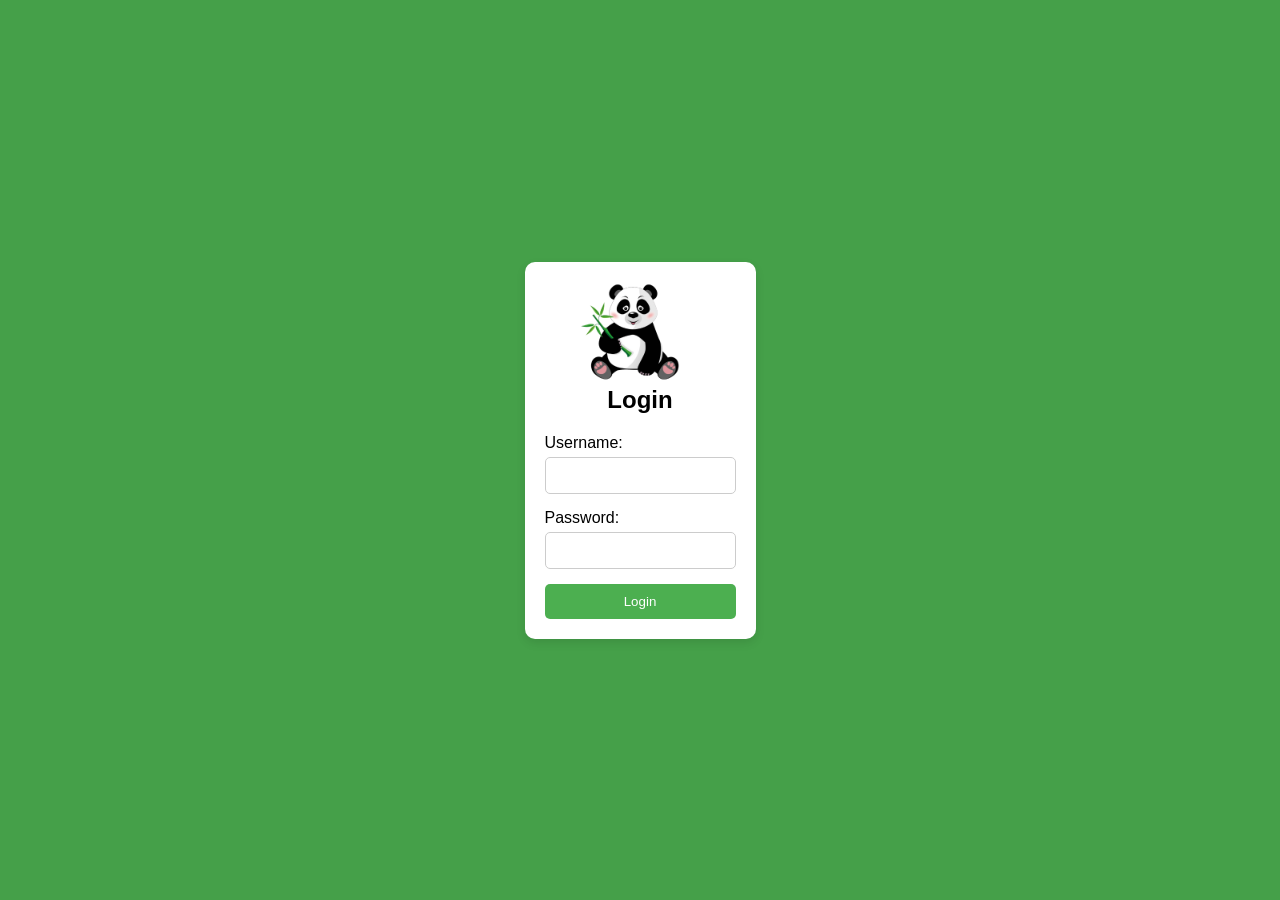
<file: Index.html>
<!DOCTYPE html>
<html lang="en">
<head>
    <meta charset="UTF-8">
    <meta name="viewport" content="width=device-width, initial-scale=1.0">
    <title>Login Page</title>
    <link rel="stylesheet" href="birth.css">
</head>
<body>
    <div class="login-container">
        <img src="Images/Page-001.png" alt="" width="100px" height="100px">
        <h2>Login</h2>
        <form id="loginForm" onsubmit="return validateLogin()">
            <div class="input-group">
                <label for="username">Username:</label>
                <input type="text" id="username" name="username" required>
            </div>
            <div class="input-group">
                <label for="password">Password:</label>
                <input type="password" id="password" name="password" required>
            </div>
            <button type="submit" class="login-btn">Login</button>
        </form>
        <div id="error-message" class="error"></div>
    </div>

    <script src="birth.js"></script>
</body>
</html>
</file>
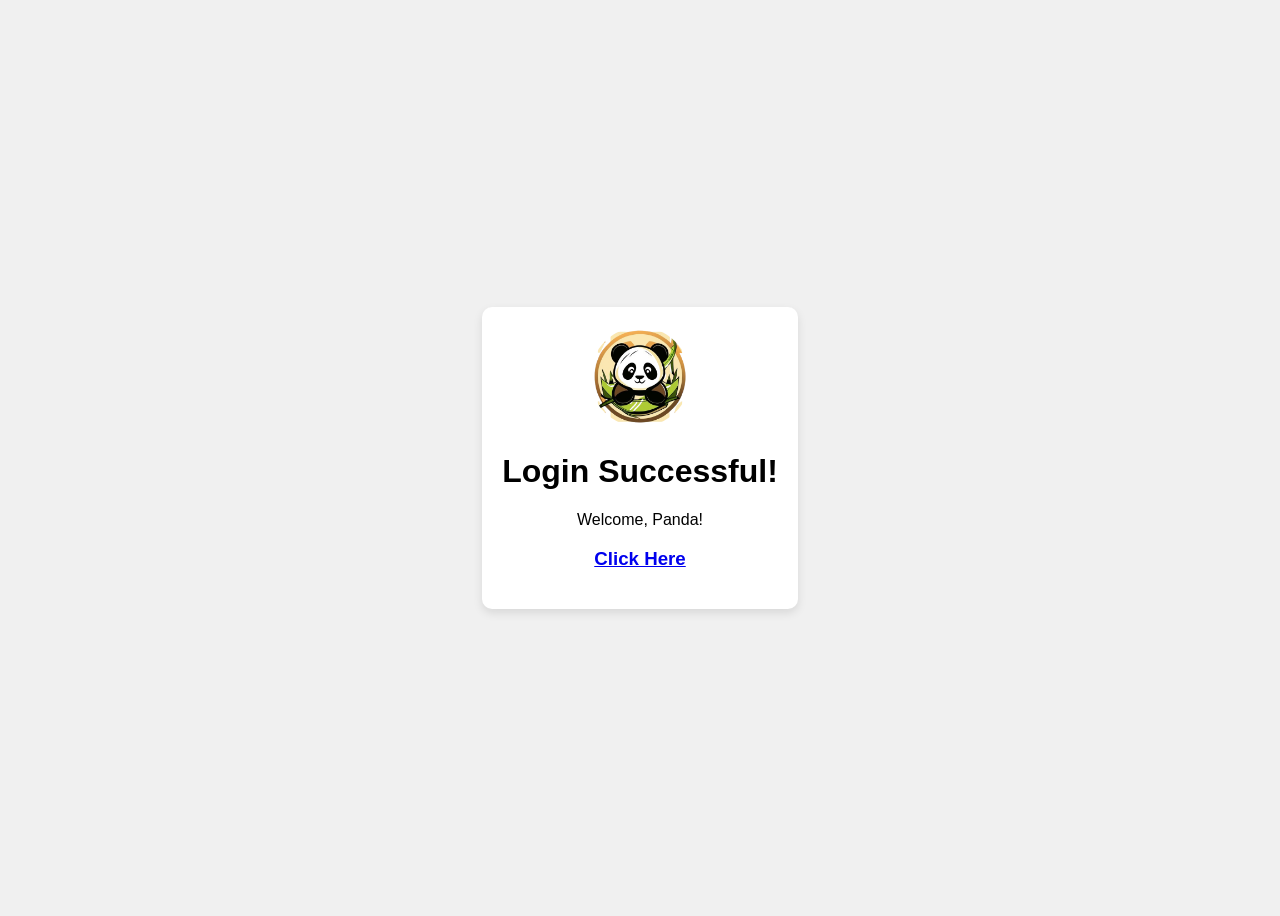
<file: birth-2.html>
<!DOCTYPE html>
<html lang="en">
<head>
    <meta charset="UTF-8">
    <meta name="viewport" content="width=device-width, initial-scale=1.0">
    <title>Success</title>
    <style>
        body {
            font-family: Arial, sans-serif;
            background-color: #f0f0f0;
            display: flex;
            justify-content: center;
            align-items: center;
            height: 100vh;
            animation-name: panda;
            animation-duration: 5s;
            animation-iteration-count: infinite;
        }
        @keyframes panda
        {
    0%
    {
        background-color: #45a049;
    }
    20%
    {
        background-color: burlywood;
    }
    40%
    {
        background-color: cadetblue;
    }
    60%
    {
        background-color: darkcyan;
    }
    80%
    {
        background-color: darkmagenta;
    }
    100%
    {
        background-color: darkgoldenrod;
    }
    
        }

        .success-message {
            background-color: white;
            padding: 20px;
            border-radius: 10px;
            box-shadow: 0 4px 10px rgba(0, 0, 0, 0.1);
            text-align: center;
        }
        img
        {
            border-radius: 50px;
        }
    </style>
</head>
<body>
    <div class="success-message">
        <img src="Images/Page-1.png" alt="" width="100px" height="100px">
        <h1>Login Successful!</h1>
        <p>Welcome, Panda!</p>
        <a href="birth03.html"><h3>Click Here</h3></a>
    </div>
</body>
</html>
</file>
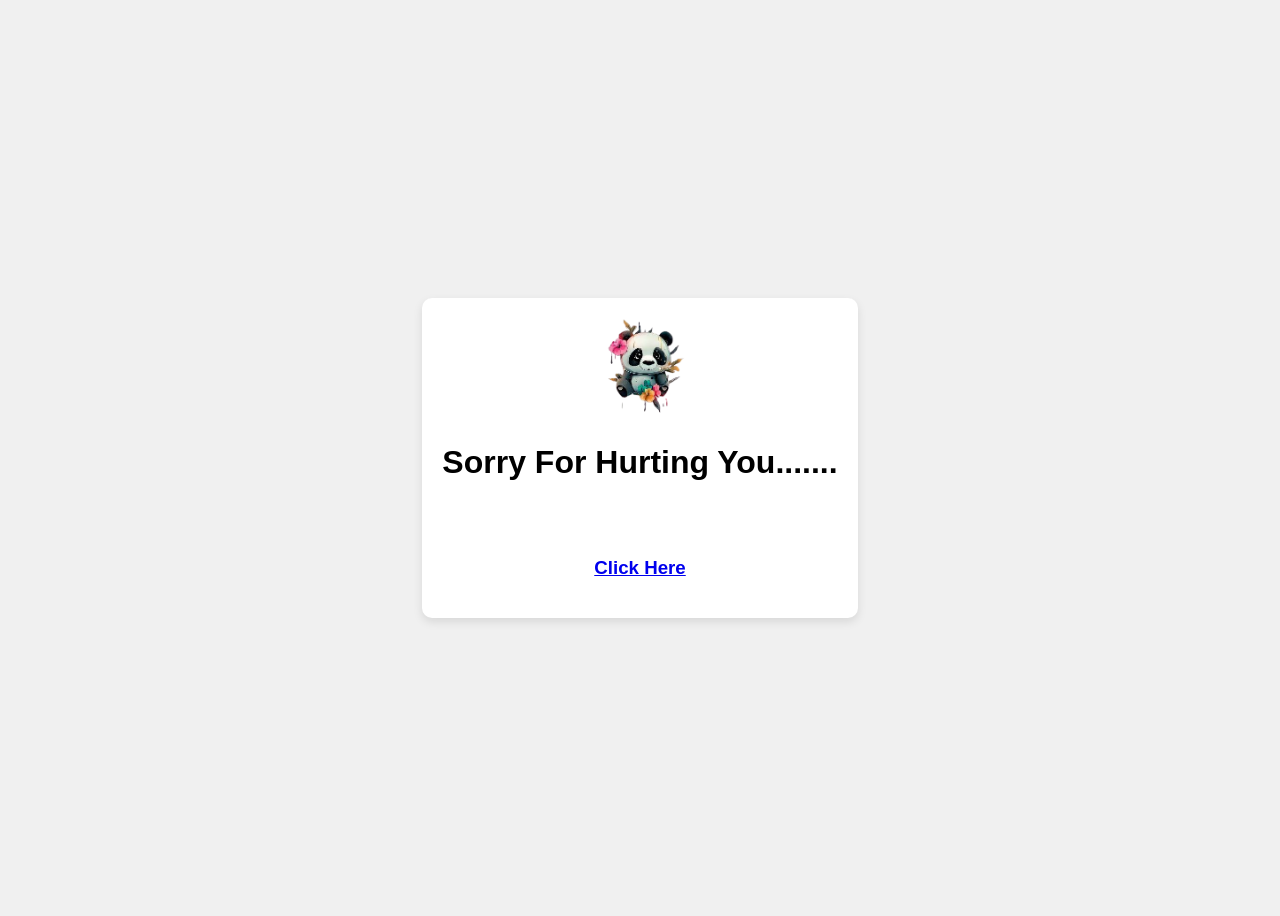
<file: birth-4.html>
<!DOCTYPE html>
<html lang="en">
<head>
    <meta charset="UTF-8">
    <meta name="viewport" content="width=device-width, initial-scale=1.0">
    <title>Happy</title>
    <style>
        body {
            font-family: Arial, sans-serif;
            background-color: #f0f0f0;
            display: flex;
            justify-content: center;
            align-items: center;
            height: 100vh;
            animation-name: panda;
            animation-duration: 5s;
            animation-iteration-count: infinite;
        }
        @keyframes panda
        {
    0%
    {
        background-color: #45a049;
    }
    20%
    {
        background-color: burlywood;
    }
    40%
    {
        background-color: cadetblue;
    }
    60%
    {
        background-color: darkcyan;
    }
    80%
    {
        background-color: darkmagenta;
    }
    100%
    {
        background-color: darkgoldenrod;
    }
    
        }

        .success-message {
            background-color: white;
            padding: 20px;
            border-radius: 10px;
            box-shadow: 0 4px 10px rgba(0, 0, 0, 0.1);
            text-align: center;
        }
    </style>
</head>
<body>
    <div class="success-message">
        <img src="Images/Page-2.png" alt="" width="100px" height="100px">
       <h1>Sorry For Hurting You.......</h1><br><br>
        <a href="birth-5.html"><h3>Click Here</h3></a>
    </div>
</body>
</html>
</file>
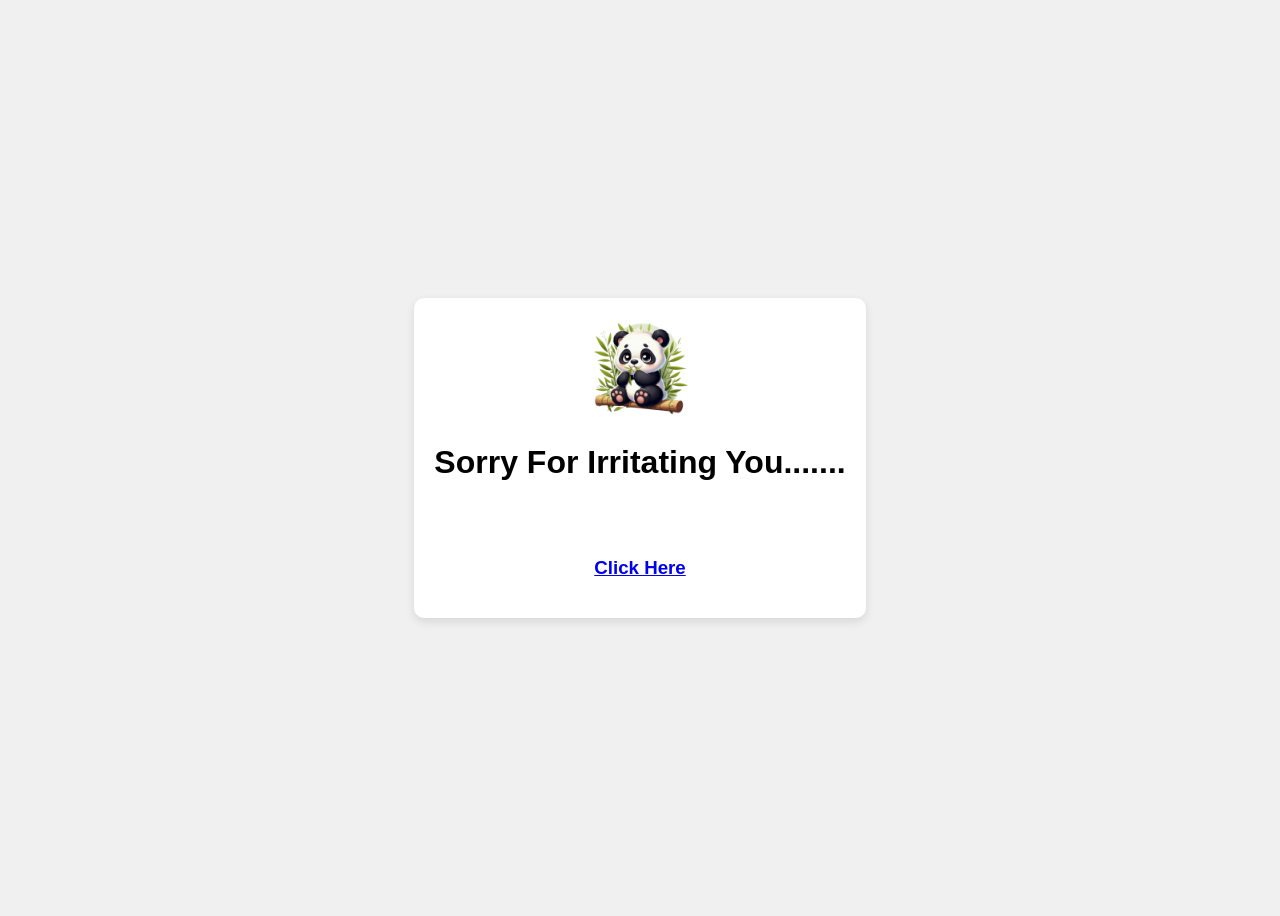
<file: birth-5.html>
<!DOCTYPE html>
<html lang="en">
<head>
    <meta charset="UTF-8">
    <meta name="viewport" content="width=device-width, initial-scale=1.0">
    <title>Birthday</title>
    <style>
        body {
            font-family: Arial, sans-serif;
            background-color: #f0f0f0;
            display: flex;
            justify-content: center;
            align-items: center;
            height: 100vh;
            animation-name: panda;
            animation-duration: 5s;
            animation-iteration-count: infinite;
        }
        @keyframes panda
        {
    0%
    {
        background-color: #45a049;
    }
    20%
    {
        background-color: burlywood;
    }
    40%
    {
        background-color: cadetblue;
    }
    60%
    {
        background-color: darkcyan;
    }
    80%
    {
        background-color: darkmagenta;
    }
    100%
    {
        background-color: darkgoldenrod;
    }
    
        }

        .success-message {
            background-color: white;
            padding: 20px;
            border-radius: 10px;
            box-shadow: 0 4px 10px rgba(0, 0, 0, 0.1);
            text-align: center;
        }
    </style>
</head>
<body>
    <div class="success-message">
        <img src="Images/Page-3.png" alt="" width="100px" height="100px">
        <h1>Sorry For Irritating You.......</h1><br><br>
        <a href="birth-6.html"><h3>Click Here</h3></a>
    </div>
</body>
</html>
</file>
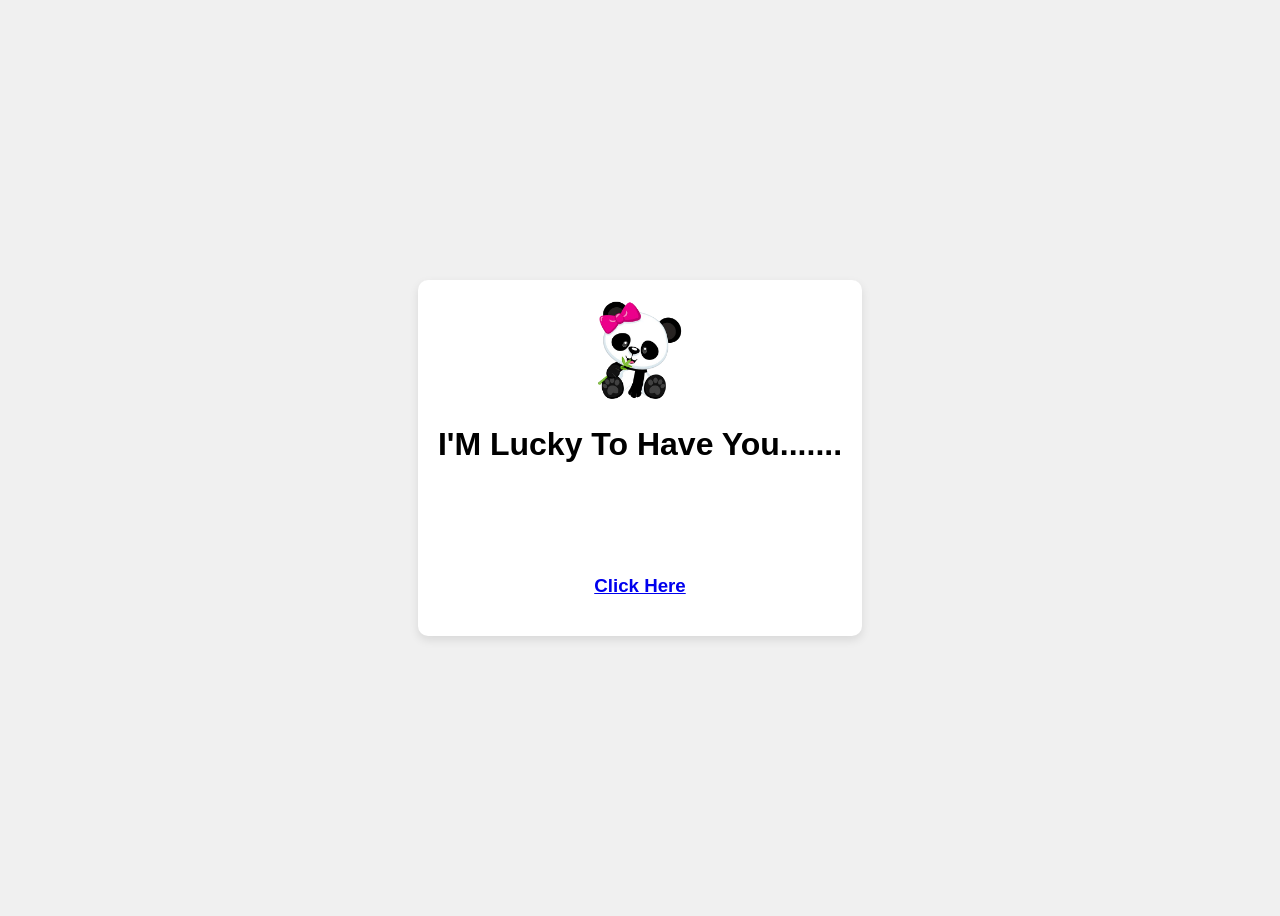
<file: birth-6.html>
<!DOCTYPE html>
<html lang="en">
<head>
    <meta charset="UTF-8">
    <meta name="viewport" content="width=device-width, initial-scale=1.0">
    <title>Success</title>
    <style>
        body {
            font-family: Arial, sans-serif;
            background-color: #f0f0f0;
            display: flex;
            justify-content: center;
            align-items: center;
            height: 100vh;
            animation-name: panda;
            animation-duration: 5s;
            animation-iteration-count: infinite;
        }
        @keyframes panda
        {
    0%
    {
        background-color: #45a049;
    }
    20%
    {
        background-color: burlywood;
    }
    40%
    {
        background-color: cadetblue;
    }
    60%
    {
        background-color: darkcyan;
    }
    80%
    {
        background-color: darkmagenta;
    }
    100%
    {
        background-color: darkgoldenrod;
    }
    
        }

        .success-message {
            background-color: white;
            padding: 20px;
            border-radius: 10px;
            box-shadow: 0 4px 10px rgba(0, 0, 0, 0.1);
            text-align: center;
        }
    </style>
</head>
<body>
    <div class="success-message">
        <img src="Images/Page-4.png" alt="" width="100px" height="100px">
        <h1>I'M Lucky To Have You.......</h1><br><br><br><br>
        <a href="birth-7.html"><h3>Click Here</h3></a>
    </div>
</body>
</html>
</file>
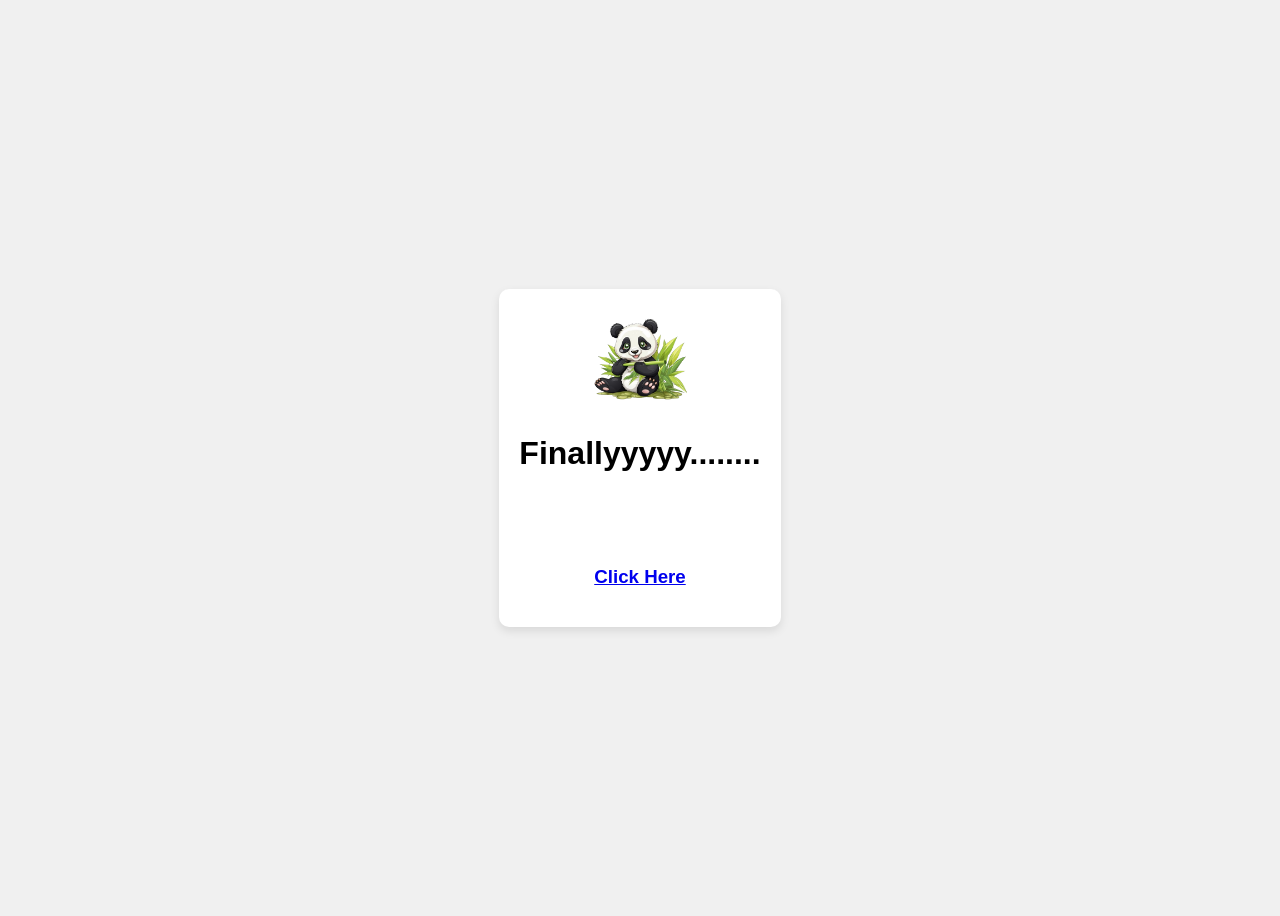
<file: birth-7.html>
<!DOCTYPE html>
<html lang="en">
<head>
    <meta charset="UTF-8">
    <meta name="viewport" content="width=device-width, initial-scale=1.0">
    <title>Success</title>
    <style>
        body {
            font-family: Arial, sans-serif;
            background-color: #f0f0f0;
            display: flex;
            justify-content: center;
            align-items: center;
            height: 100vh;
            animation-name: panda;
            animation-duration: 5s;
            animation-iteration-count: infinite;
        }
        @keyframes panda
        {
    0%
    {
        background-color: #45a049;
    }
    20%
    {
        background-color: burlywood;
    }
    40%
    {
        background-color: cadetblue;
    }
    60%
    {
        background-color: darkcyan;
    }
    80%
    {
        background-color: darkmagenta;
    }
    100%
    {
        background-color: darkgoldenrod;
    }
    
        }

        .success-message {
            background-color: white;
            padding: 20px;
            border-radius: 10px;
            box-shadow: 0 4px 10px rgba(0, 0, 0, 0.1);
            text-align: center;
        }
    </style>
</head>
<body>
    <div class="success-message">
        <img src="Images/Page-5.png" alt="" width="100px" height="100px">
        <h1>Finallyyyyy........</h1><br><br><br>
        <a href="birth-8.html"><h3>Click Here</h3></a>
    </div>
</body>
</html>
</file>
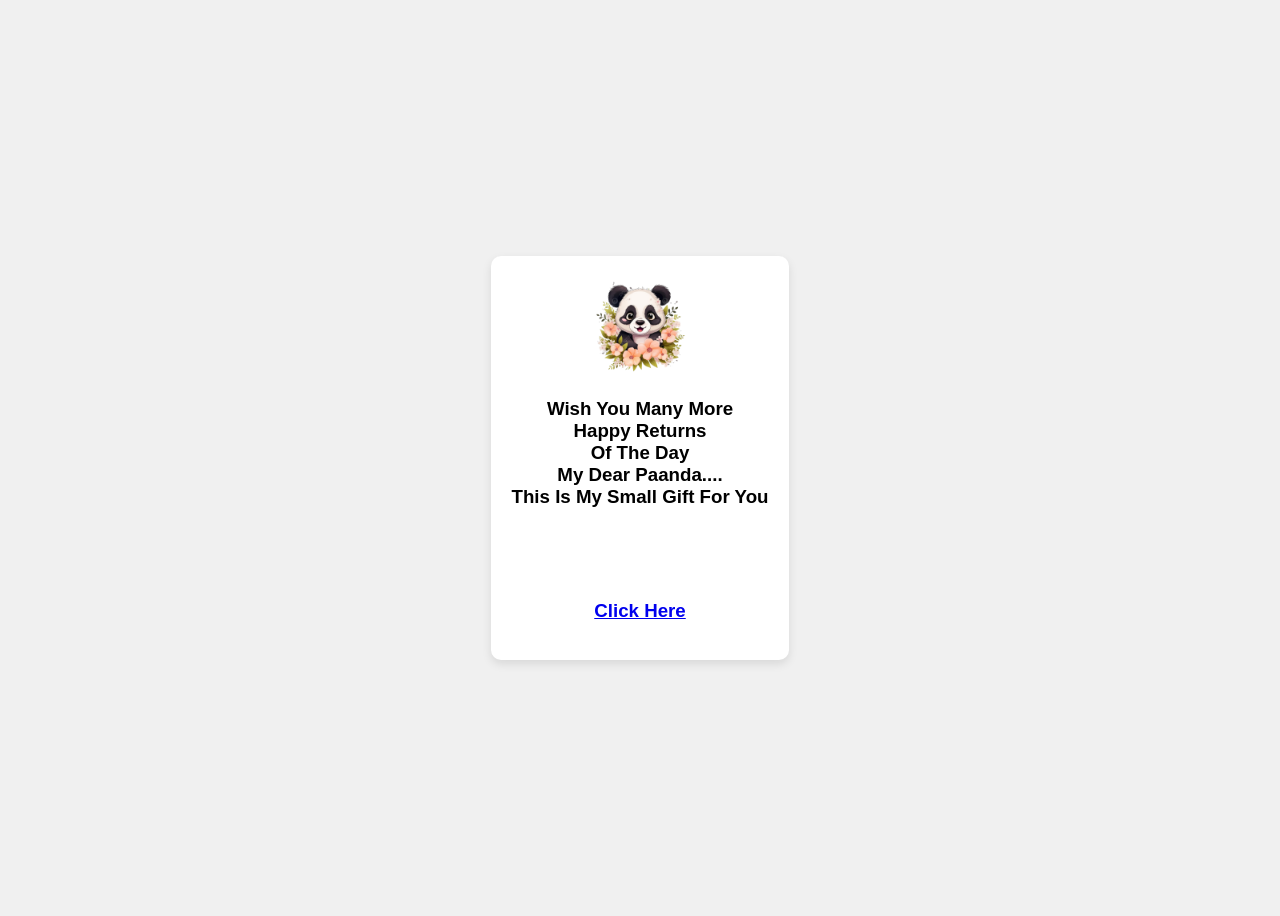
<file: birth-8.html>
<!DOCTYPE html>
<html lang="en">
<head>
    <meta charset="UTF-8">
    <meta name="viewport" content="width=device-width, initial-scale=1.0">
    <title>Happy</title>
    <style>
        body {
            font-family: Arial, sans-serif;
            background-color: #f0f0f0;
            display: flex;
            justify-content: center;
            align-items: center;
            height: 100vh;
            animation-name: panda;
            animation-duration: 5s;
            animation-iteration-count: infinite;
        }
        @keyframes panda
        {
    0%
    {
        background-color: #45a049;
    }
    20%
    {
        background-color: burlywood;
    }
    40%
    {
        background-color: cadetblue;
    }
    60%
    {
        background-color: darkcyan;
    }
    80%
    {
        background-color: darkmagenta;
    }
    100%
    {
        background-color: darkgoldenrod;
    }
    
        }

        .success-message {
            background-color: white;
            padding: 20px;
            border-radius: 10px;
            box-shadow: 0 4px 10px rgba(0, 0, 0, 0.1);
            text-align: center;
        }
    </style>
</head>
<body>
    <div class="success-message">
        <img src="Images/page-6.png" alt="" width="100px" height="100px">
        <h3>Wish You Many More <br> Happy Returns <br> Of The Day <br> My Dear Paanda.... <br> This Is My Small Gift For You</h3><br><br><br>
        <a href="birth-9.html"><h3>Click Here</h3></a>
    </div>
</body>
</html>
</file>
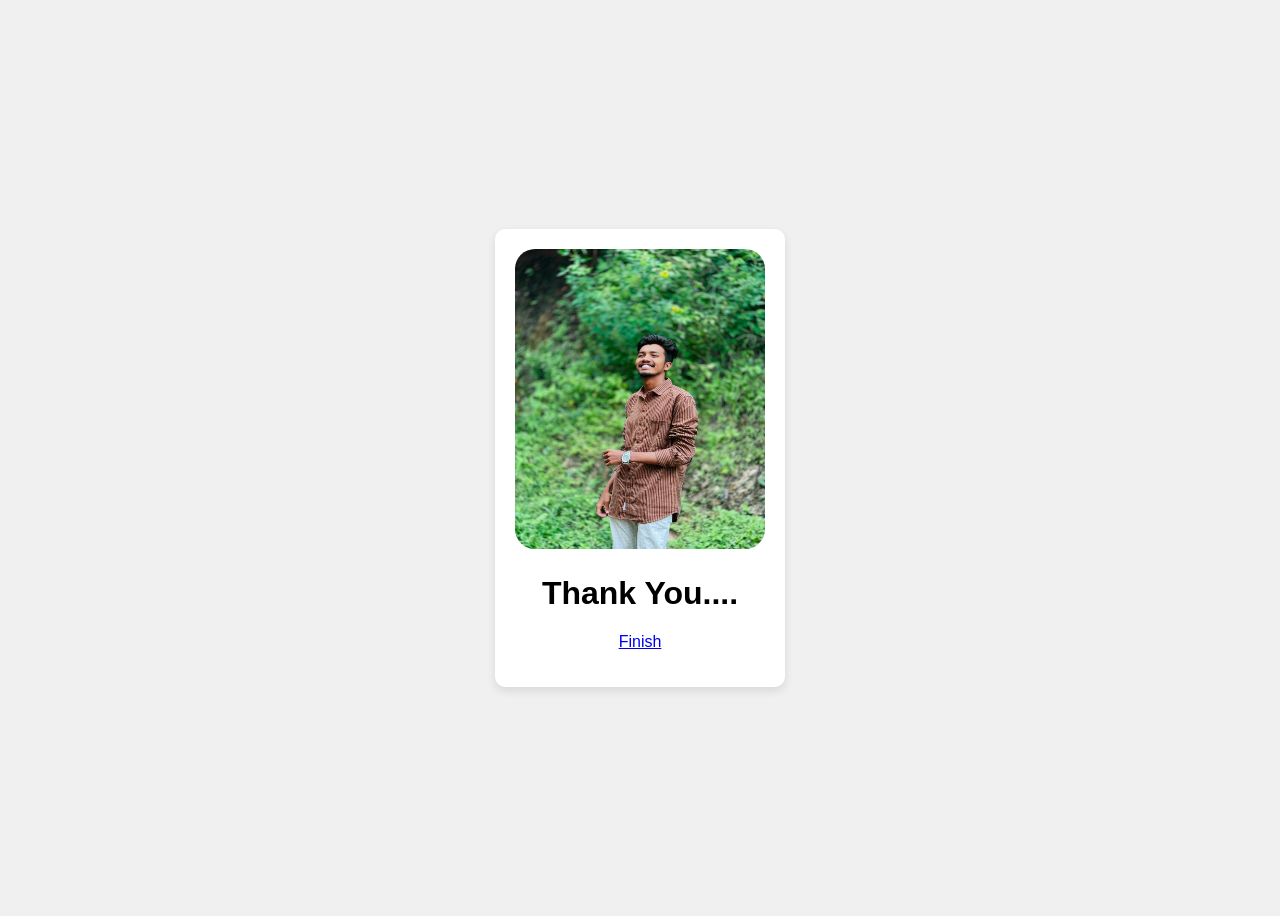
<file: birth-9.html>
<!DOCTYPE html>
<html lang="en">
<head>
    <meta charset="UTF-8">
    <meta name="viewport" content="width=device-width, initial-scale=1.0">
    <title>Thank You</title>
    <style>
        body {
            font-family: Arial, sans-serif;
            background-color: #f0f0f0;
            display: flex;
            justify-content: center;
            align-items: center;
            height: 100vh;
            animation-name: panda;
            animation-duration: 5s;
            animation-iteration-count: infinite;
        }
        @keyframes panda
        {
    0%
    {
        background-color: #45a049;
    }
    20%
    {
        background-color: burlywood;
    }
    40%
    {
        background-color: cadetblue;
    }
    60%
    {
        background-color: darkcyan;
    }
    80%
    {
        background-color: darkmagenta;
    }
    100%
    {
        background-color: darkgoldenrod;
    }
    
        }

        .success-message {
            background-color: white;
            padding: 20px;
            border-radius: 10px;
            box-shadow: 0 4px 10px rgba(0, 0, 0, 0.1);
            text-align: center;
        }
        img
        {
            border-radius: 20px;
        }
    </style>
</head>
<body>
    <div class="success-message">
        <img src="Images/My.jpg-2.jpg" alt="" width="250px" height="300px">
        <h1>Thank You....</h1>
        <a href="Birth.html"><p>Finish</p></a>
    </div>
</body>
</html>
</file>
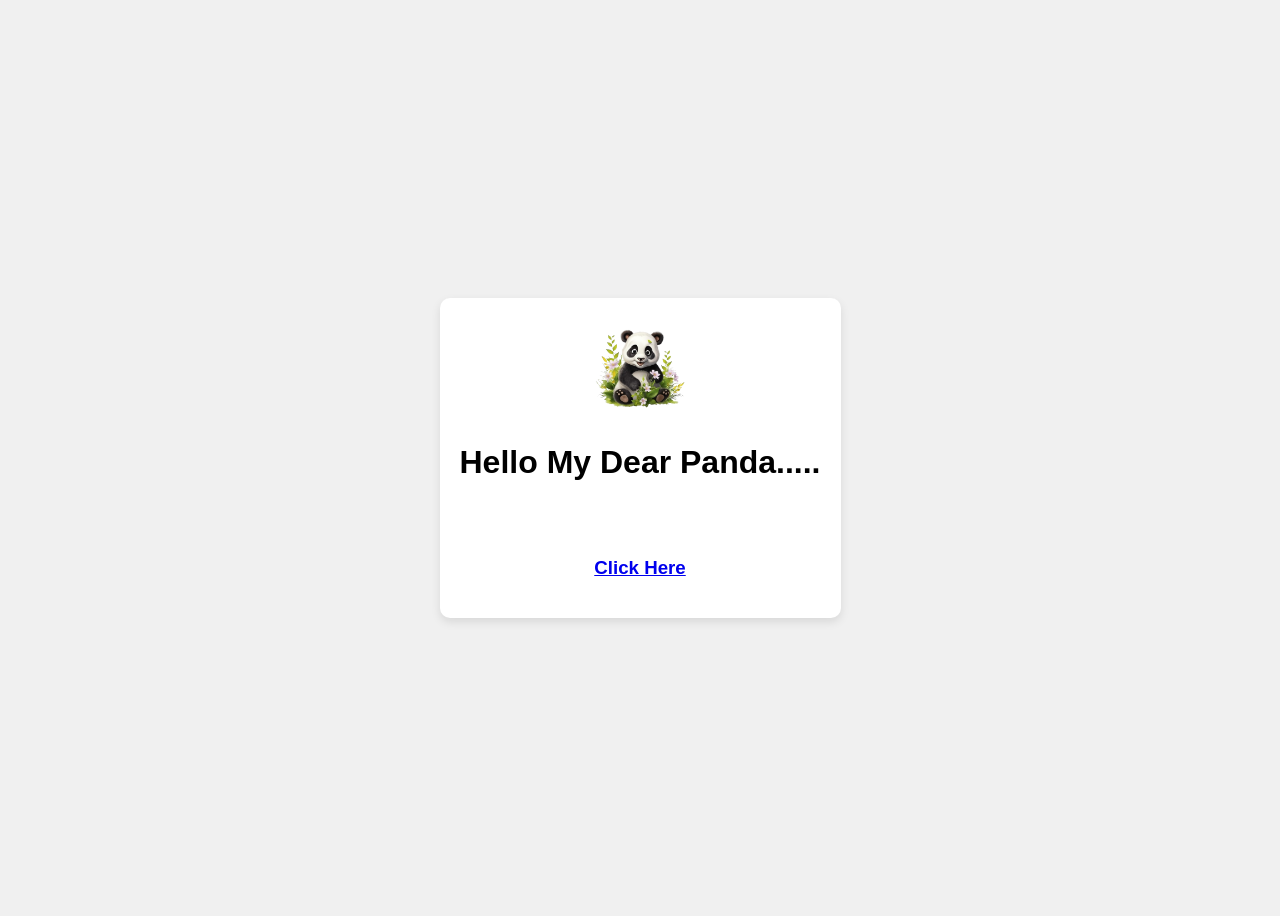
<file: birth03.html>
<!DOCTYPE html>
<html lang="en">
<head>
    <meta charset="UTF-8">
    <meta name="viewport" content="width=device-width, initial-scale=1.0">
    <title>Success</title>
    <style>
        body {
            font-family: Arial, sans-serif;
            background-color: #f0f0f0;
            display: flex;
            justify-content: center;
            align-items: center;
            height: 100vh;
            animation-name: panda;
            animation-duration: 5s;
            animation-iteration-count: infinite;
        }
        @keyframes panda
        {
    0%
    {
        background-color: #45a049;
    }
    20%
    {
        background-color: burlywood;
    }
    40%
    {
        background-color: cadetblue;
    }
    60%
    {
        background-color: darkcyan;
    }
    80%
    {
        background-color: darkmagenta;
    }
    100%
    {
        background-color: darkgoldenrod;
    }
    
        }

        .success-message {
            background-color: white;
            padding: 20px;
            border-radius: 10px;
            box-shadow: 0 4px 10px rgba(0, 0, 0, 0.1);
            text-align: center;
        }
    </style>
</head>
<body>
    <div class="success-message">
        <img src="Images/Page-333.png" alt="" width="100px" height="100px">
        <h1>Hello My Dear Panda.....</h1><br><br>
        <a href="birth-4.html"><h3>Click Here</h3></a>
    </div>
</body>
</html>
</file>
<file: birth.css>
* {
    box-sizing: border-box;
    margin: 0;
    padding: 0;
}

body {
    font-family: Arial, sans-serif;
    background-color: #45a049;
    display: flex;
    justify-content: center;
    align-items: center;
    height: 100vh;
}

.login-container {
    background-color: white;
    padding: 20px;
    border-radius: 10px;
    box-shadow: 0 4px 10px rgba(0, 0, 0, 0.1);

}
img
{
  margin-left: 35px;
}

h2 {
    text-align: center;
    margin-bottom: 20px;
}

.input-group {
    margin-bottom: 15px;
}

label {
    display: block;
    margin-bottom: 5px;
}

input[type="text"],
input[type="password"] {
    width: 100%;
    padding: 10px;
    border: 1px solid #ccc;
    border-radius: 5px;
    
}

.login-btn {
    width: 100%;
    padding: 10px;
    background-color: #4CAF50;
    color: white;
    border: none;
    border-radius: 5px;
    cursor: pointer;
}

.login-btn:hover {
    background-color: #45a049;
}

.error {
    color: red;
    text-align: center;
    margin-top: 10px;
}
</file>
